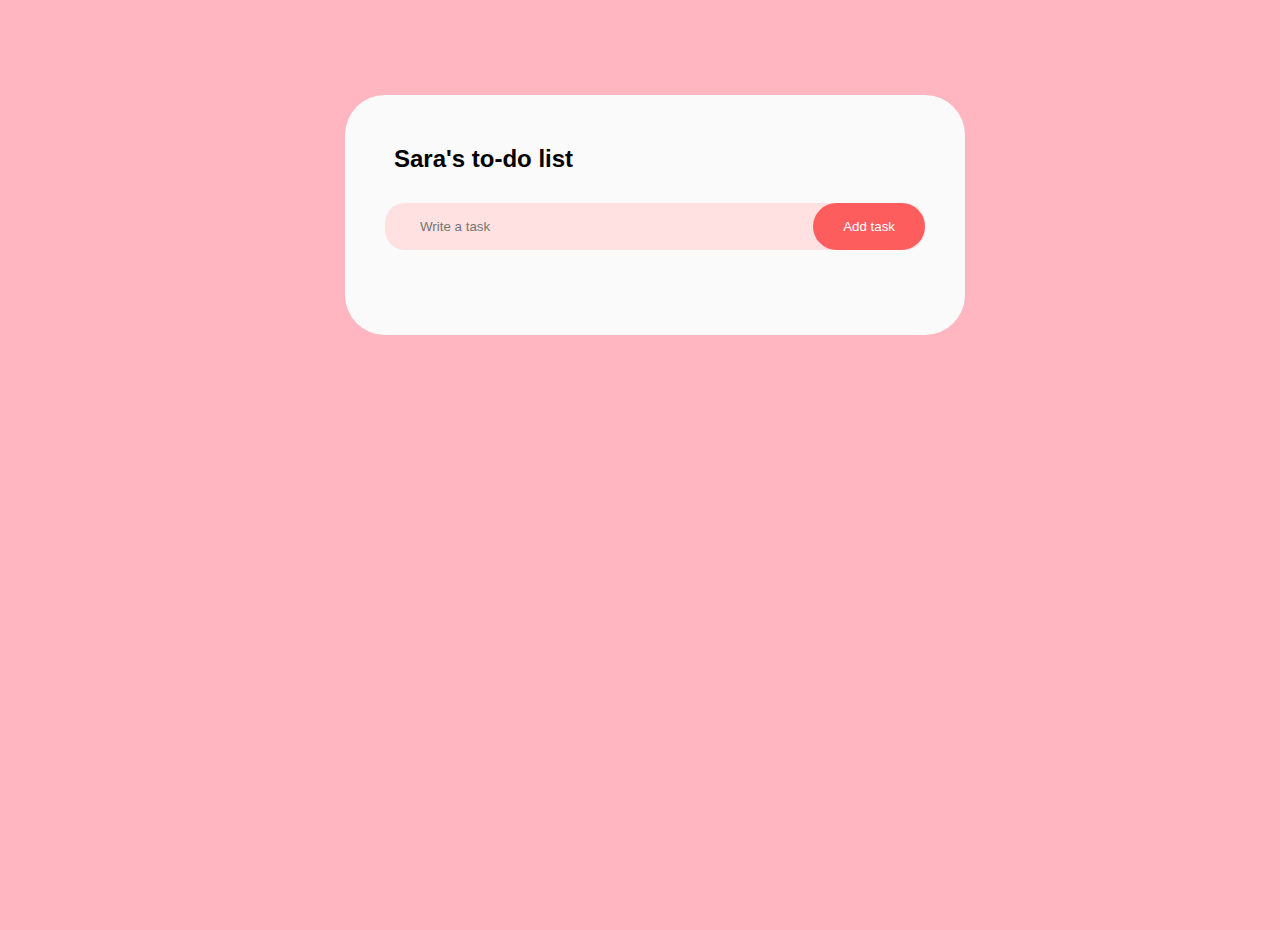
<file: index.html>
<!DOCTYPE html>
<html lang="en">
  <head>
    <meta charset="UTF-8" />
    <meta http-equiv="X-UA-Compatible" content="IE=edge" />
    <meta name="viewport" content="width=device-width, initial-scale=1.0" />
    <link rel="stylesheet" href="main.css" />
    <title>Todo List</title>
  </head>
  <body>
    <div class="container">
      <div class="todoList">
        <h2>Sara's to-do list</h2>
        <div class="taskInput">
          <input type="text" id="input-box" placeholder="Write a task" />
          <button onclick="addTask()">Add task</button>
        </div>
        <ul id="task-list"></ul>
      </div>
    </div>
    <script src="todolist.js"></script>
  </body>
</html>
</file>
<file: main.css>
* {
  margin: 0;
  padding: 0;
  font-family: "Trebuchet MS", "Lucida Sans Unicode", "Lucida Grande",
    "Lucida Sans", Arial, sans-serif;
}

.container {
  width: 100%;
  min-height: 100vh;
  background: lightpink;
  padding: 15px;
}

.todoList {
  width: 100%;
  max-width: 540px;
  background: rgb(250, 250, 250);
  margin: 80px auto;
  padding: 50px 40px 50px;
  border-radius: 40px;
}

.todoList h2 {
  display: flex;
  align-items: center;
  padding-left: 9px;
  margin-bottom: 30px;
  color: rgb(0, 0, 0);
}

.taskInput {
  display: flex;
  align-items: center;
  justify-content: space-between;
  background: rgb(255, 225, 225);
  border-radius: 20px;
  padding-left: 25px;
  margin-bottom: 35px;
}

input {
  flex: 1;
  border: none;
  outline: none;
  background: transparent;
  padding: 10px;
  font-weight: 14px;
  font-family: Verdana, Geneva, Tahoma, sans-serif;
}

button {
  border: none;
  outline: none;
  padding: 16px 30px;
  background: rgb(253, 93, 93);
  color: rgb(255, 255, 255);
  cursor: pointer;
  border-radius: 40px;
  font-family: Verdana, Geneva, Tahoma, sans-serif;
}

ul li {
  list-style: none;
  font-size: 17px;
  padding: 12px 8px 12px 50px;
  user-select: none;
  cursor: pointer;
  position: relative;
}

ul li::before {
  content: "";
  position: absolute;
  height: 27px;
  width: 27px;
  border-radius: 50%;
  background-image: url(unchecked.png);
  background-size: cover;
  background-position: center;
  top: 8px;
  left: 9px;
}

ul li.checked {
  color: rgb(180, 180, 180);
  text-decoration: line-through;
}
ul li.checked::before {
  background-image: url(checked.png);
}

ul li span {
  position: absolute;
  right: 0;
  top: 5px;
  width: 40px;
  height: 40px;
  font-size: 16px;
  line-height: 40px;
  text-align: center;
  border-radius: 50%;
}

ul li span:hover {
  background: rgb(255, 105, 88);
}
</file>
